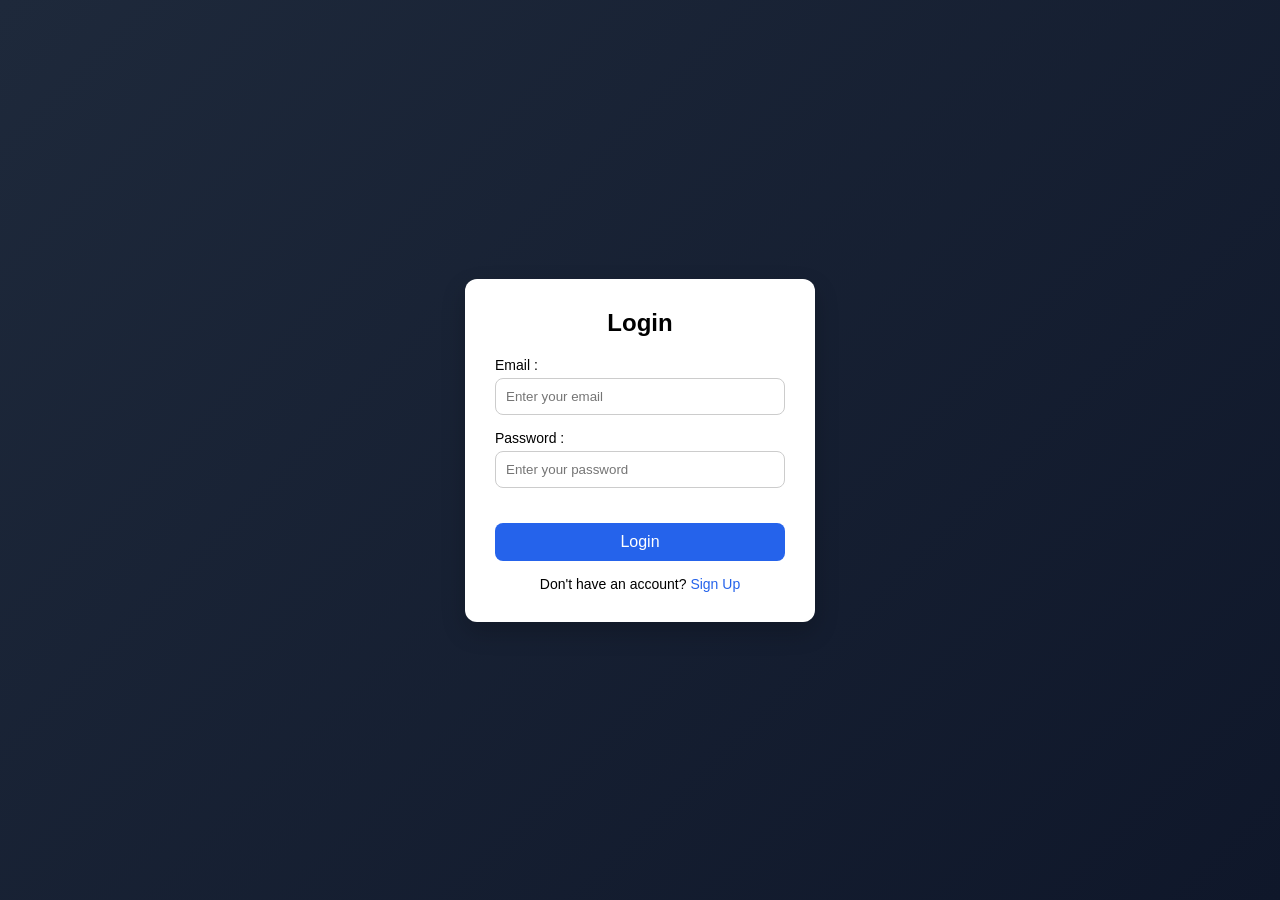
<file: src/main/webapp/index.html>
<!DOCTYPE html>
<html lang="en">

<head>
    <meta charset="UTF-8">
    <meta name="viewport" content="width=device-width, initial-scale=1.0">
    <title>Secure Bank - Login</title>

    <style>
        * {
            margin: 0;
            padding: 0;
            box-sizing: border-box;
            font-family: Arial, sans-serif;
        }

        body {
            height: 100vh;
            display: flex;
            justify-content: center;
            align-items: center;
            background: linear-gradient(135deg, #1e293b, #0f172a);
        }

        .container {
            background: white;
            padding: 30px;
            border-radius: 12px;
            width: 100%;
            max-width: 350px;
            box-shadow: 0 10px 25px rgba(0, 0, 0, 0.2);
        }

        h2 {
            text-align: center;
            margin-bottom: 20px;
        }

        label {
            display: block;
            margin-top: 10px;
            font-size: 14px;
        }

        input {
            width: 100%;
            padding: 10px;
            margin-top: 5px;
            border-radius: 8px;
            border: 1px solid #ccc;
            outline: none;
        }

        input:focus {
            border-color: #2563eb;
        }

        button {
            width: 100%;
            padding: 10px;
            margin-top: 20px;
            border: none;
            border-radius: 8px;
            background: #2563eb;
            color: white;
            font-size: 16px;
            cursor: pointer;
        }

        button:hover {
            background: #1d4ed8;
        }

        p {
            text-align: center;
            margin-top: 15px;
            font-size: 14px;
        }

        a {
            color: #2563eb;
            text-decoration: none;
        }

        a:hover {
            text-decoration: underline;
        }

        .error {
            text-align: left;
            color: rgb(232, 28, 28);
        }
    </style>
</head>

<body>

    <div class="container">
        <h2>Login</h2>

        <form onsubmit="handleSubmit(event)">
            <label for="email">
                Email : <input type="email" name="email" id="email" placeholder="Enter your email" required>
            </label>
            <p class="error" id="emailError"></p>

            <label for="password">
                Password : <input type="password" id="password" name="password" placeholder="Enter your password"
                    required minlength="6" maxlength="8">
            </label>
            <p class="error" id="passwordError"></p>

            <p id="submitError" class="error"></p>

            <button type="submit">Login</button>
        </form>

        <p>Don't have an account? <a href="signup">Sign Up</a></p>
    </div>

</body>

<script>
    function handleSubmit(e) {
        e.preventDefault();

        const email = document.getElementById("email");
        const password = document.getElementById("password");

        const emailError = document.getElementById("emailError");
        const passwordError = document.getElementById("passwordError");
        const submitError = document.getElementById("submitError");

        const emailRegex = /^[a-zA-Z0-9._%+-]+@gmail\.com$/;
        if (!emailRegex.test(email.value)) {
            emailError.textContent = "Please enter a valid Gmail address";
            return;
        } else {
            emailError.textContent = "";
        }

        const passwordRegex = /^(?=.*[A-Za-z])(?=.*\d)(?=.*[@$!%*#?&^()_\-+=])[A-Za-z\d@$!%*#?&^()_\-+=]{6,}$/;
        if (!passwordRegex.test(password.value)) {
            passwordError.textContent = "Password should have atleast one letter , number , unique character";
            return;
        } else {
            passwordError.textContent = "";
        }

        submitData();

        async function submitData() {

            fetch("http://localhost:8080/securebank/login", {
                method: "POST",
                headers: {
                    'Content-Type': 'application/json'
                },
                body: JSON.stringify({ email: email.value, password: password.value })
            })
                .then(data => data.json())
                .then(data => {
                    if (data.message === "Success") {
                        submitError.textContent = "";

                        window.location.href = "http://localhost:8080/securebank/bank/dashboard";
                    } else {
                        submitError.textContent = "Invalid email or password";
                    }
                })
                .catch(e => console.error('Error posting data:', e));
        }

    }
</script>

</html>
</file>
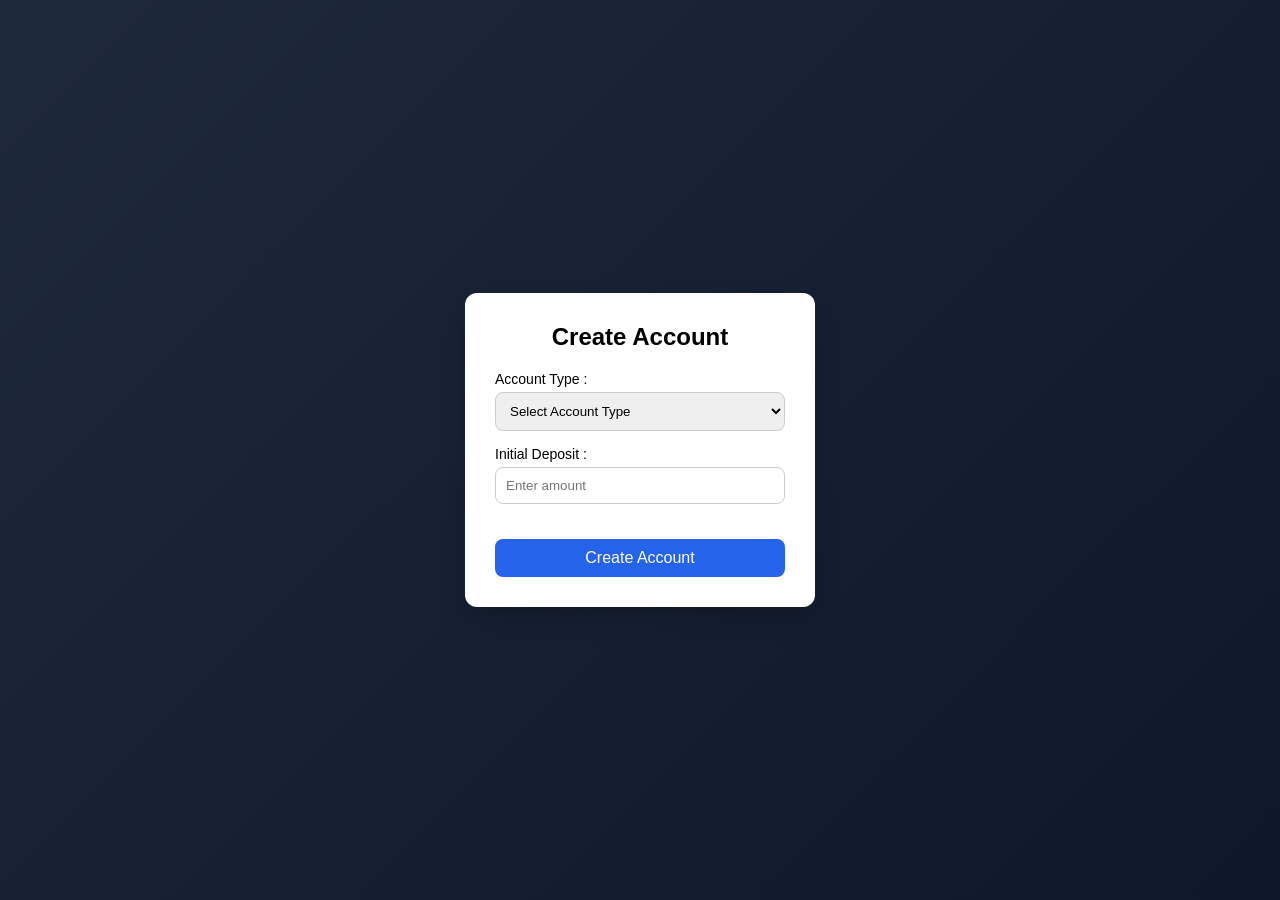
<file: src/main/webapp/create-account.html>
<!DOCTYPE html>
<html lang="en">

<head>
    <meta charset="UTF-8">
    <meta name="viewport" content="width=device-width, initial-scale=1.0">
    <title>Secure Bank - Create Account</title>

    <style>
        * {
            margin: 0;
            padding: 0;
            box-sizing: border-box;
            font-family: Arial, sans-serif;
        }

        body {
            height: 100vh;
            display: flex;
            justify-content: center;
            align-items: center;
            background: linear-gradient(135deg, #1e293b, #0f172a);
        }

        .container {
            background: white;
            padding: 30px;
            border-radius: 12px;
            width: 100%;
            max-width: 350px;
            box-shadow: 0 10px 25px rgba(0, 0, 0, 0.2);
        }

        h2 {
            text-align: center;
            margin-bottom: 20px;
        }

        label {
            display: block;
            margin-top: 10px;
            font-size: 14px;
        }

        input,
        select {
            width: 100%;
            padding: 10px;
            margin-top: 5px;
            border-radius: 8px;
            border: 1px solid #ccc;
            outline: none;
        }

        input:focus,
        select:focus {
            border-color: #2563eb;
        }

        input[type=number]::-webkit-outer-spin-button,
        input[type=number]::-webkit-inner-spin-button {
            -webkit-appearance: none;
            margin: 0;
        }

        button {
            width: 100%;
            padding: 10px;
            margin-top: 20px;
            border: none;
            border-radius: 8px;
            background: #2563eb;
            color: white;
            font-size: 16px;
            cursor: pointer;
        }

        button:hover {
            background: #1d4ed8;
        }

        p {
            text-align: center;
            margin-top: 15px;
            font-size: 14px;
        }

        .error {
            text-align: left;
            color: rgb(232, 28, 28);
        }

        .success {
            text-align: center;
            color: green;
            margin-top: 10px;
        }
    </style>
</head>

<body>

    <div class="container">
        <h2>Create Account</h2>

        <form onsubmit="handleSubmit(event)">
            <label>
                Account Type :
                <select id="accountType" required>
                    <option value="">Select Account Type</option>
                    <option value="SAVINGS">Savings</option>
                    <option value="CURRENT">Current</option>
                </select>
            </label>
            <p class="error" id="typeError"></p>

            <label>
                Initial Deposit :
                <input type="number" id="balance" placeholder="Enter amount" required min="0">
            </label>
            <p class="error" id="balanceError"></p>

            <button type="submit">Create Account</button>
        </form>

    </div>

</body>

<script>
    function handleSubmit(e) {
        e.preventDefault();

        const accountType = document.getElementById("accountType");
        const balance = document.getElementById("balance");

        const typeError = document.getElementById("typeError");
        const balanceError = document.getElementById("balanceError");
        const successMsg = document.getElementById("successMsg");

        // validation
        if (!accountType.value) {
            typeError.textContent = "Please select account type";
            return;
        } else {
            typeError.textContent = "";
        }

        if (balance.value <= 0) {
            balanceError.textContent = "Enter valid amount";
            return;
        } else {
            balanceError.textContent = "";
        }

        submitData();

        async function submitData() {
            fetch("http://localhost:8080/securebank/create-account", {
                method: "POST",
                headers: {
                    'Content-Type': 'application/json'
                },
                body: JSON.stringify({
                    accountType: accountType.value,
                    balance: parseFloat(balance.value)
                })
            })
                .then(data => data.json())
                .then(data => {
                    if (data.message === "Success") {
                        setTimeout(() => {
                            window.location.href = "http://localhost:8080/securebank/bank/dashboard";
                        }, 100);
                    }
                })
                .catch(e => console.error('Error:', e));
        }
    }
</script>

</html>
</file>
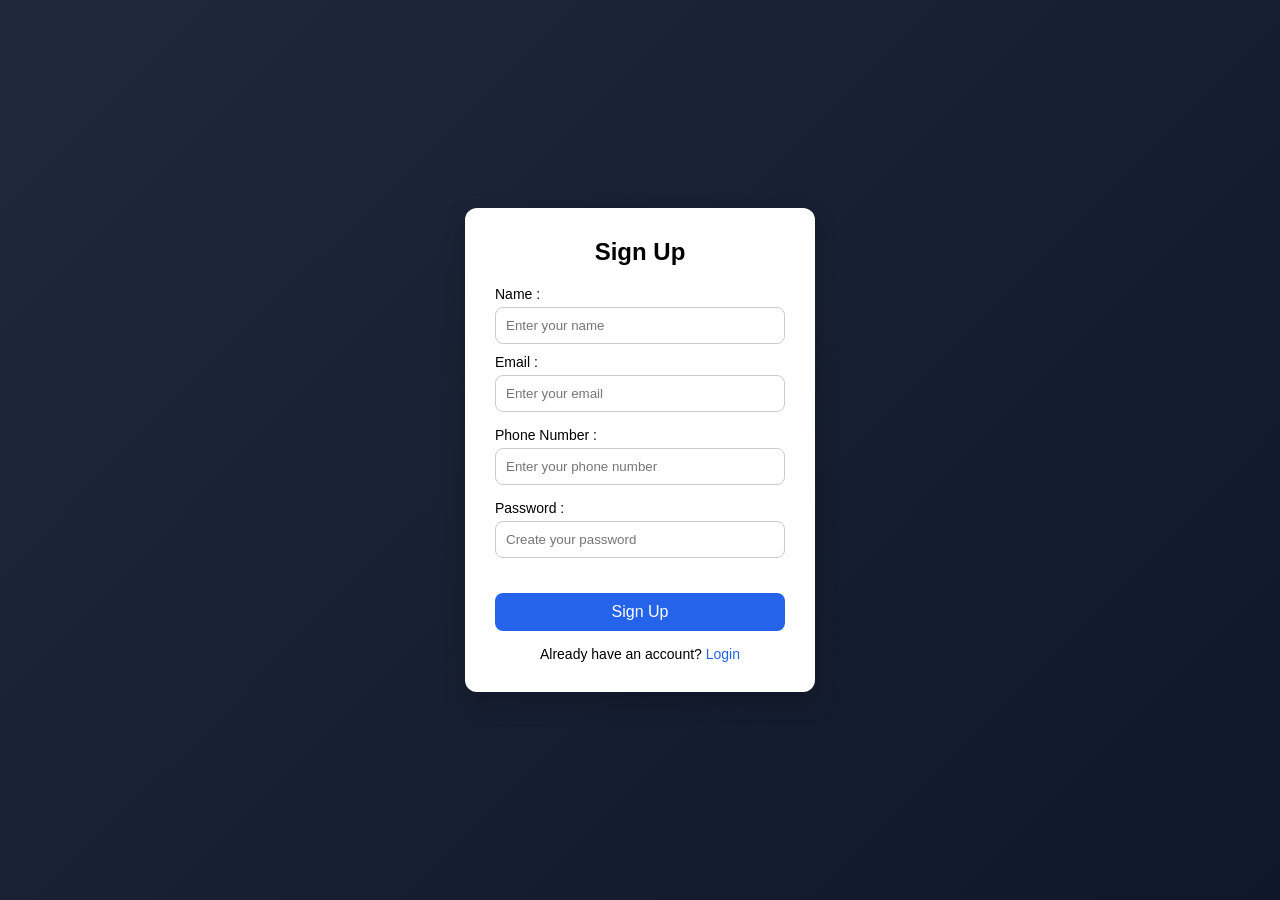
<file: src/main/webapp/signup.html>
<!DOCTYPE html>
<html lang="en">

<head>
    <meta charset="UTF-8">
    <meta name="viewport" content="width=device-width, initial-scale=1.0">
    <title>Secure Bank - Sign Up</title>

    <style>
        * {
            margin: 0;
            padding: 0;
            box-sizing: border-box;
            font-family: Arial, sans-serif;
        }

        body {
            height: 100vh;
            display: flex;
            justify-content: center;
            align-items: center;
            background: linear-gradient(135deg, #1e293b, #0f172a);
        }

        .container {
            background: white;
            padding: 30px;
            border-radius: 12px;
            width: 100%;
            max-width: 350px;
            box-shadow: 0 10px 25px rgba(0, 0, 0, 0.2);
        }

        h2 {
            text-align: center;
            margin-bottom: 20px;
        }

        label {
            display: block;
            margin-top: 10px;
            font-size: 14px;
        }

        input {
            width: 100%;
            padding: 10px;
            margin-top: 5px;
            border-radius: 8px;
            border: 1px solid #ccc;
            outline: none;
        }

        input:focus {
            border-color: #2563eb;
        }

        button {
            width: 100%;
            padding: 10px;
            margin-top: 20px;
            border: none;
            border-radius: 8px;
            background: #2563eb;
            color: white;
            font-size: 16px;
            cursor: pointer;
        }

        button:hover {
            background: #1d4ed8;
        }

        p {
            text-align: center;
            margin-top: 15px;
            font-size: 14px;
        }

        a {
            color: #2563eb;
            text-decoration: none;
        }

        a:hover {
            text-decoration: underline;
        }

        .error {
            text-align: left;
            color: rgb(232, 28, 28);
        }
    </style>
</head>

<body>

    <div class="container">
        <h2>Sign Up</h2>

        <form onsubmit="handleSubmit(event)">
            <label for="name">
                Name : <input type="text" name="name" id="name" placeholder="Enter your name" required>
            </label>

            <label for="email">
                Email : <input type="email" name="email" id="email" placeholder="Enter your email" required>
            </label>
            <p class="error" id="emailError"></p>

            <label for="phoneNumber">
                Phone Number : <input type="text" name="phoneNumber" id="phoneNumber"
                    placeholder="Enter your phone number" required minlength="10" maxlength="10">
            </label>
            <p class="error" id="phoneNumberError"></p>

            <label for="password">
                Password : <input type="password" id="password" name="password" placeholder="Create your password"
                    required minlength="6" maxlength="8">
            </label>
            <p class="error" id="passwordError"></p>

            <p class="error" id="deplicateError"></p>

            <button type="submit">Sign Up</button>
        </form>

        <p>Already have an account? <a href="/securebank/">Login</a></p>
    </div>

</body>

<script>
    function handleSubmit(e) {
        e.preventDefault();

        const name = document.getElementById("name");
        const email = document.getElementById("email");
        const password = document.getElementById("password");
        const phoneNumber = document.getElementById("phoneNumber");

        const emailError = document.getElementById("emailError");
        const passwordError = document.getElementById("passwordError");
        const deplicateError = document.getElementById("deplicateError");
        const phoneNumberError = document.getElementById("phoneNumberError");

        const emailRegex = /^[a-zA-Z0-9._%+-]+@gmail\.com$/;
        if (!emailRegex.test(email.value)) {
            emailError.textContent = "Please enter a valid Gmail address";
            return;
        } else {
            emailError.textContent = "";
        }

        const passwordRegex = /^(?=.*[A-Za-z])(?=.*\d)(?=.*[@$!%*#?&^()_\-+=])[A-Za-z\d@$!%*#?&^()_\-+=]{6,}$/;
        if (!passwordRegex.test(password.value)) {
            passwordError.textContent = "Password should have atleast one letter , number , unique character";
            return;
        } else {
            passwordError.textContent = "";
        }

        const phoneNumberRegex = /^(\+91[\-\s]?)?[6-9]\d{9}$/;
        if (!phoneNumberRegex.test(phoneNumber.value)) {
            phoneNumberError.textContent = "Invalid number";
            return;
        } else {
            phoneNumberError.textContent = "";
        }

        submitData();

        async function submitData() {

            fetch("http://localhost:8080/securebank/signup", {
                method: "POST",
                headers: {
                    'Content-Type': 'application/json'
                },
                body: JSON.stringify(
                    {
                        name: name.value.toLowerCase(),
                        email: email.value,
                        phoneNumber: phoneNumber.value,
                        password: password.value
                    })
            })
                .then(data => data.json())
                .then((data) => {
                    if (data.message === "Success") {
                        window.location.href = "http://localhost:8080/securebank/create-account";
                    } else {
                        deplicateError.textContent = data.message;
                    }
                })
                .catch(e => console.error('Error posting data:', e));
        }

    }

</script>

</html>
</file>
